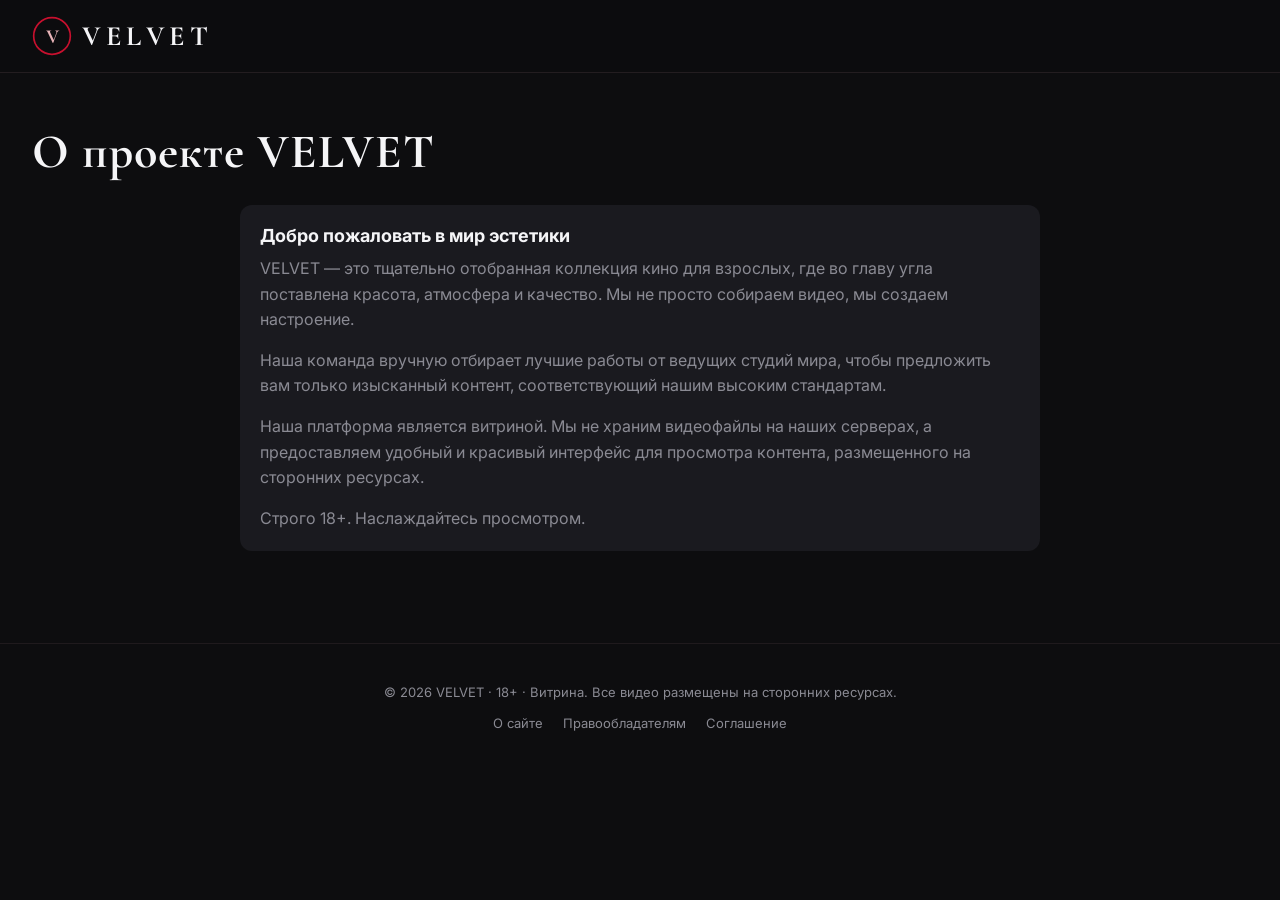
<file: about.html>
<!DOCTYPE html>
<html lang="ru">
<head>
  <meta charset="UTF-8">
  <meta name="viewport" content="width=device-width, initial-scale=1.0">
  <title>О сайте — VELVET</title>
  <link rel="preconnect" href="https://fonts.googleapis.com">
  <link href="https://fonts.googleapis.com/css2?family=Cormorant+Garamond:wght@600;700&family=Inter:wght@400;500;600&display=swap" rel="stylesheet">
  <link rel="stylesheet" href="style.css">
</head>
<body>
  <header class="header">
    <div class="header-left">
      <a href="index.html" class="logo">
        <svg class="logo-mark" viewBox="0 0 48 48" width="40" height="40">
          <circle cx="24" cy="24" r="22" fill="none" stroke="var(--accent)" stroke-width="2"/>
          <text x="24" y="32" text-anchor="middle" font-family="Cormorant Garamond, serif" font-size="24" font-weight="700" fill="var(--accent-2)">V</text>
        </svg>
        <span class="logo-text">VELVET</span>
      </a>
    </div>
  </header>

  <main class="page active" style="padding-top: 50px;">
    <h1 class="page-title">О проекте VELVET</h1>
    <div class="video-description-box" style="max-width: 800px; margin: 0 auto;">
      <h3>Добро пожаловать в мир эстетики</h3>
      <p style="margin-bottom: 15px;">VELVET — это тщательно отобранная коллекция кино для взрослых, где во главу угла поставлена красота, атмосфера и качество. Мы не просто собираем видео, мы создаем настроение.</p>
      <p style="margin-bottom: 15px;">Наша команда вручную отбирает лучшие работы от ведущих студий мира, чтобы предложить вам только изысканный контент, соответствующий нашим высоким стандартам.</p>
      <p style="margin-bottom: 15px;">Наша платформа является витриной. Мы не храним видеофайлы на наших серверах, а предоставляем удобный и красивый интерфейс для просмотра контента, размещенного на сторонних ресурсах.</p>
      <p>Строго 18+. Наслаждайтесь просмотром.</p>
    </div>
  </main>

  <footer class="footer">
    <p>© 2026 VELVET · 18+ · Витрина. Все видео размещены на сторонних ресурсах.</p>
    <div class="footer-links">
      <a href="about.html">О сайте</a>
      <a href="copyright.html">Правообладателям</a>
      <a href="terms.html">Соглашение</a>
    </div>
  </footer>
</body>
</html>
</file>
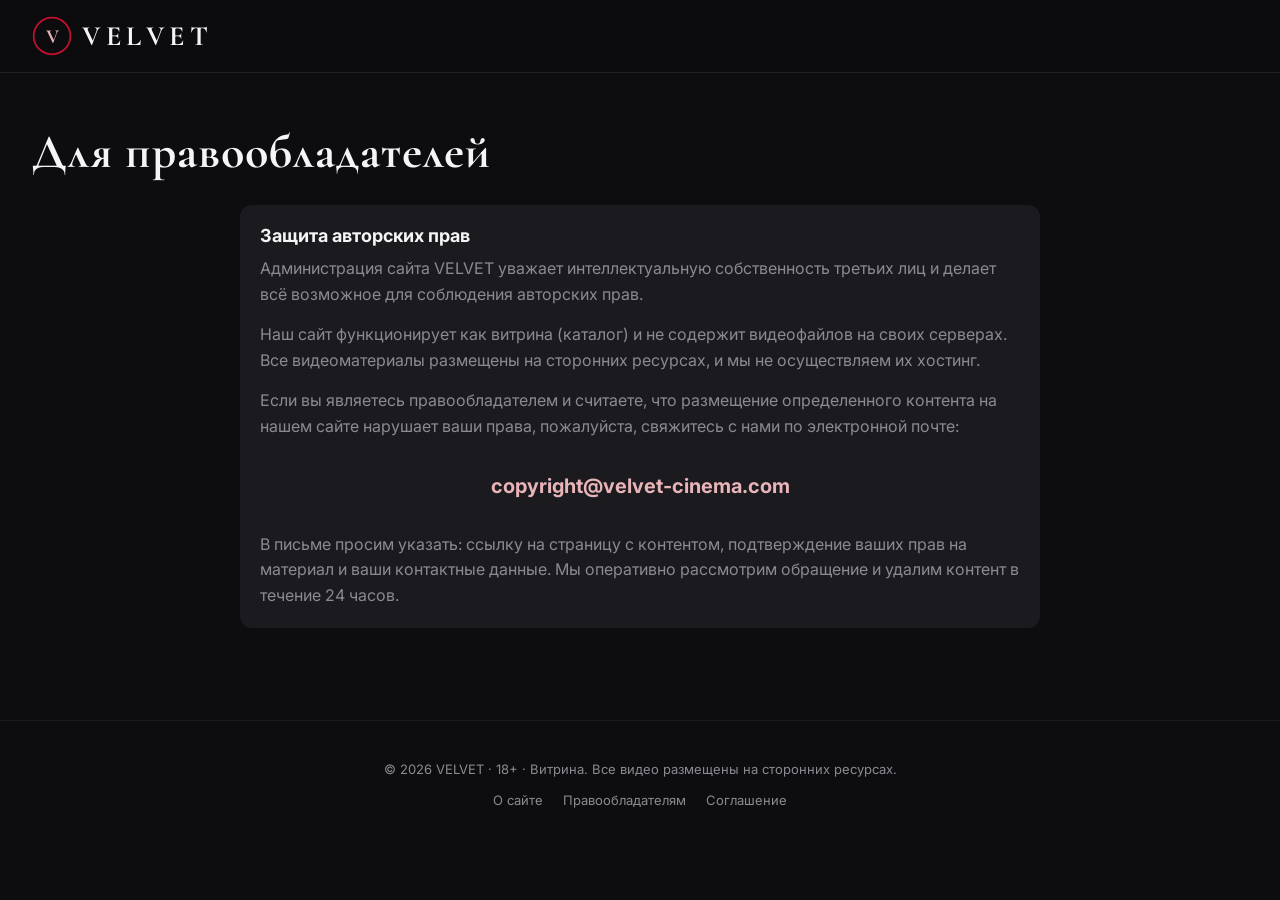
<file: copyright.html>
<!DOCTYPE html>
<html lang="ru">
<head>
  <meta charset="UTF-8">
  <meta name="viewport" content="width=device-width, initial-scale=1.0">
  <title>Правообладателям — VELVET</title>
  <link rel="preconnect" href="https://fonts.googleapis.com">
  <link href="https://fonts.googleapis.com/css2?family=Cormorant+Garamond:wght@600;700&family=Inter:wght@400;500;600&display=swap" rel="stylesheet">
  <link rel="stylesheet" href="style.css">
</head>
<body>
  <header class="header">
    <div class="header-left">
      <a href="index.html" class="logo">
        <svg class="logo-mark" viewBox="0 0 48 48" width="40" height="40">
          <circle cx="24" cy="24" r="22" fill="none" stroke="var(--accent)" stroke-width="2"/>
          <text x="24" y="32" text-anchor="middle" font-family="Cormorant Garamond, serif" font-size="24" font-weight="700" fill="var(--accent-2)">V</text>
        </svg>
        <span class="logo-text">VELVET</span>
      </a>
    </div>
  </header>

  <main class="page active" style="padding-top: 50px;">
    <h1 class="page-title">Для правообладателей</h1>
    <div class="video-description-box" style="max-width: 800px; margin: 0 auto;">
      <h3>Защита авторских прав</h3>
      <p style="margin-bottom: 15px;">Администрация сайта VELVET уважает интеллектуальную собственность третьих лиц и делает всё возможное для соблюдения авторских прав.</p>
      <p style="margin-bottom: 15px;">Наш сайт функционирует как витрина (каталог) и не содержит видеофайлов на своих серверах. Все видеоматериалы размещены на сторонних ресурсах, и мы не осуществляем их хостинг.</p>
      <p style="margin-bottom: 15px;">Если вы являетесь правообладателем и считаете, что размещение определенного контента на нашем сайте нарушает ваши права, пожалуйста, свяжитесь с нами по электронной почте:</p>
      <p style="font-size: 20px; color: var(--accent-2); font-weight: bold; text-align: center; margin: 30px 0;">
        copyright@velvet-cinema.com
      </p>
      <p>В письме просим указать: ссылку на страницу с контентом, подтверждение ваших прав на материал и ваши контактные данные. Мы оперативно рассмотрим обращение и удалим контент в течение 24 часов.</p>
    </div>
  </main>

  <footer class="footer">
    <p>© 2026 VELVET · 18+ · Витрина. Все видео размещены на сторонних ресурсах.</p>
    <div class="footer-links">
      <a href="about.html">О сайте</a>
      <a href="copyright.html">Правообладателям</a>
      <a href="terms.html">Соглашение</a>
    </div>
  </footer>
</body>
</html>
</file>
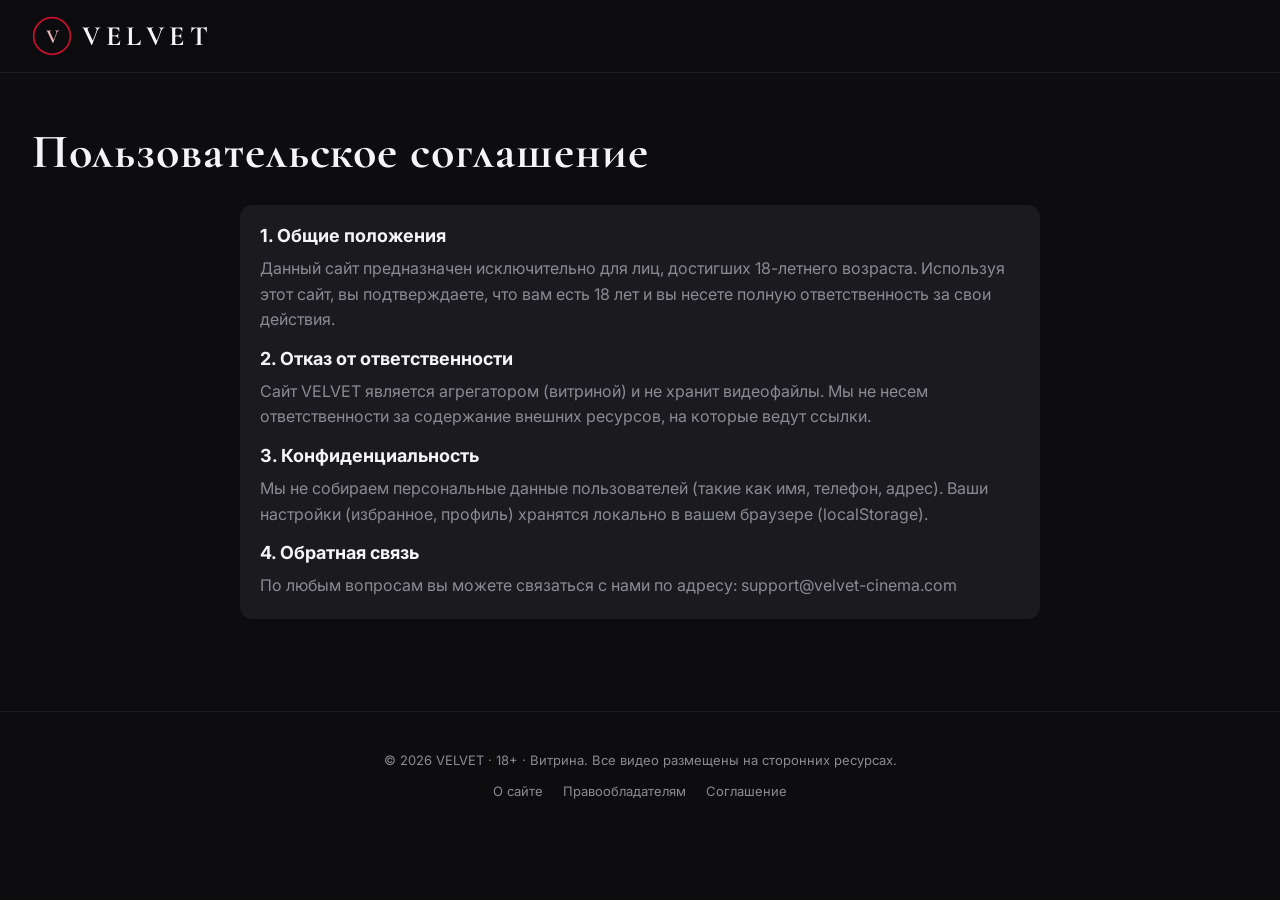
<file: terms.html>
<!DOCTYPE html>
<html lang="ru">
<head>
  <meta charset="UTF-8">
  <meta name="viewport" content="width=device-width, initial-scale=1.0">
  <title>Соглашение — VELVET</title>
  <link rel="preconnect" href="https://fonts.googleapis.com">
  <link href="https://fonts.googleapis.com/css2?family=Cormorant+Garamond:wght@600;700&family=Inter:wght@400;500;600&display=swap" rel="stylesheet">
  <link rel="stylesheet" href="style.css">
</head>
<body>
  <header class="header">
    <div class="header-left">
      <a href="index.html" class="logo">
        <svg class="logo-mark" viewBox="0 0 48 48" width="40" height="40">
          <circle cx="24" cy="24" r="22" fill="none" stroke="var(--accent)" stroke-width="2"/>
          <text x="24" y="32" text-anchor="middle" font-family="Cormorant Garamond, serif" font-size="24" font-weight="700" fill="var(--accent-2)">V</text>
        </svg>
        <span class="logo-text">VELVET</span>
      </a>
    </div>
  </header>

  <main class="page active" style="padding-top: 50px;">
    <h1 class="page-title">Пользовательское соглашение</h1>
    <div class="video-description-box" style="max-width: 800px; margin: 0 auto;">
      <h3>1. Общие положения</h3>
      <p style="margin-bottom: 15px;">Данный сайт предназначен исключительно для лиц, достигших 18-летнего возраста. Используя этот сайт, вы подтверждаете, что вам есть 18 лет и вы несете полную ответственность за свои действия.</p>
      
      <h3>2. Отказ от ответственности</h3>
      <p style="margin-bottom: 15px;">Сайт VELVET является агрегатором (витриной) и не хранит видеофайлы. Мы не несем ответственности за содержание внешних ресурсов, на которые ведут ссылки.</p>
      
      <h3>3. Конфиденциальность</h3>
      <p style="margin-bottom: 15px;">Мы не собираем персональные данные пользователей (такие как имя, телефон, адрес). Ваши настройки (избранное, профиль) хранятся локально в вашем браузере (localStorage).</p>
      
      <h3>4. Обратная связь</h3>
      <p>По любым вопросам вы можете связаться с нами по адресу: support@velvet-cinema.com</p>
    </div>
  </main>

  <footer class="footer">
    <p>© 2026 VELVET · 18+ · Витрина. Все видео размещены на сторонних ресурсах.</p>
    <div class="footer-links">
      <a href="about.html">О сайте</a>
      <a href="copyright.html">Правообладателям</a>
      <a href="terms.html">Соглашение</a>
    </div>
  </footer>
</body>
</html>
</file>
<file: style.css>
:root {
  --bg:       #0D0D0F;
  --surface:  #1A1A1F;
  --accent:   #C8102E;
  --accent-2: #E8B4B8;
  --text:     #F5F5F7;
  --muted:    #8A8A93;
}

* { margin: 0; padding: 0; box-sizing: border-box; }

body { background: var(--bg); color: var(--text); font-family: 'Inter', sans-serif; min-height: 100vh; }
h1, h2, .logo-text, .page-title { font-family: 'Cormorant Garamond', serif; letter-spacing: 0.02em; }

/* ---------- ШАПКА ---------- */
.header { display: flex; align-items: center; justify-content: space-between; padding: 16px 32px; background: rgba(13,13,15,0.95); backdrop-filter: blur(12px); position: sticky; top: 0; z-index: 100; border-bottom: 1px solid rgba(232,180,184,0.1); }
.header-left { display: flex; justify-content: flex-start; flex: 1; }
.header-right { display: flex; justify-content: flex-end; flex: 1; }
.logo { display: flex; align-items: center; gap: 10px; text-decoration: none; }
.logo-text { color: var(--text); font-size: 28px; font-weight: 700; letter-spacing: 0.2em; }
.nav { display: flex; gap: 24px; }
.nav a { color: var(--muted); text-decoration: none; font-size: 15px; transition: color .2s; display: flex; align-items: center; gap: 8px; }
.nav a:hover { color: var(--accent-2); }
.nav a svg { width: 20px; height: 20px; }
.badge { background: var(--accent); color: #fff; font-size: 11px; padding: 2px 7px; border-radius: 10px; margin-left: 4px; }

/* ---------- СТРАНИЦЫ ---------- */
.page { display: none; padding: 32px; max-width: 1280px; margin: 0 auto; }
.page.active { display: block; }
.page-title { font-size: 48px; margin-bottom: 24px; }

/* ---------- БАННЕР ---------- */
.hero-banner { position: relative; width: 100%; height: 400px; border-radius: 20px; overflow: hidden; margin-bottom: 30px; background: linear-gradient(to right, #1A1A1F, #2a1a1f, #1A1A1F); display: flex; align-items: center; justify-content: space-between; }
.banner-side { height: 100%; width: 25%; min-width: 200px; position: relative; overflow: hidden; background: #2a1a1f; }
.banner-side img { width: 100%; height: 100%; object-fit: cover; opacity: 0.8; transition: opacity .3s; }
.banner-side:hover img { opacity: 1; }
.banner-left { -webkit-mask-image: linear-gradient(to right, black 50%, transparent 100%); mask-image: linear-gradient(to right, black 50%, transparent 100%); }
.banner-right { -webkit-mask-image: linear-gradient(to left, black 50%, transparent 100%); mask-image: linear-gradient(to left, black 50%, transparent 100%); }
.hero-content { position: relative; z-index: 2; text-align: center; padding: 20px; flex: 1; }
.hero-content h1 { font-size: 72px; margin-bottom: 10px; text-shadow: 0 4px 20px rgba(0,0,0,0.8); letter-spacing: 0.2em; }
.hero-content p { font-size: 18px; color: var(--accent-2); margin-bottom: 24px; letter-spacing: 0.1em; text-shadow: 0 2px 10px rgba(0,0,0,0.8); }
.random-btn { background: var(--accent); border: none; color: #fff; padding: 14px 30px; border-radius: 999px; font-size: 16px; cursor: pointer; transition: all .3s; font-weight: 600; }
.random-btn:hover { background: #a00c24; transform: translateY(-2px); box-shadow: 0 8px 25px rgba(200,16,46,0.5); }

/* ---------- КАТЕГОРИИ И ПОИСК ---------- */
.controls-section { display: flex; flex-direction: column; align-items: center; gap: 16px; margin-bottom: 40px; }
.categories-btn { background: var(--surface); border: 1px solid rgba(232,180,184,0.3); color: var(--text); padding: 14px 40px; border-radius: 999px; font-size: 16px; cursor: pointer; transition: all .3s; display: flex; align-items: center; gap: 10px; font-weight: 500; }
.categories-btn:hover { background: var(--accent); border-color: var(--accent); box-shadow: 0 8px 25px rgba(200,16,46,0.3); transform: translateY(-2px); }
.search-wrap { width: 100%; max-width: 600px; }
.search-wrap input { background: var(--surface); border: 1px solid rgba(232,180,184,0.15); color: var(--text); padding: 16px 24px; border-radius: 999px; width: 100%; outline: none; transition: border-color .2s, box-shadow .2s; font-size: 16px; text-align: center; }
.search-wrap input:focus { border-color: var(--accent); box-shadow: 0 0 15px rgba(200,16,46,0.2); }

/* ---------- ПАНЕЛЬ СОРТИРОВКИ ---------- */
.sort-panel { display: flex; justify-content: space-between; align-items: center; margin-bottom: 24px; flex-wrap: wrap; gap: 16px; }
.sort-tabs { display: flex; gap: 10px; }
.sort-tab { background: transparent; border: none; color: var(--muted); font-size: 20px; font-weight: 600; cursor: pointer; padding: 8px 0; position: relative; font-family: 'Cormorant Garamond', serif; }
.sort-tab:hover { color: var(--text); }
.sort-tab.active { color: var(--text); }
.sort-tab.active::after { content: ''; position: absolute; bottom: 0; left: 0; width: 100%; height: 2px; background: var(--accent); }
.time-dropdown { position: relative; }
.dropdown-btn { background: var(--surface); border: 1px solid rgba(232,180,184,0.15); color: var(--text); padding: 10px 16px; border-radius: 10px; cursor: pointer; font-size: 14px; display: flex; align-items: center; gap: 8px; }
.dropdown-btn:hover { border-color: var(--accent-2); }
.dropdown-content { display: none; position: absolute; top: 100%; right: 0; margin-top: 8px; background: var(--surface); border: 1px solid rgba(232,180,184,0.15); border-radius: 10px; box-shadow: 0 10px 25px rgba(0,0,0,0.5); z-index: 50; min-width: 150px; overflow: hidden; }
.dropdown-content a { display: block; padding: 12px 16px; color: var(--muted); text-decoration: none; font-size: 14px; transition: background .2s; }
.dropdown-content a:hover { background: rgba(232,180,184,0.1); color: var(--text); }
.time-dropdown.open .dropdown-content { display: block; }

/* ---------- КАТАЛОГ ---------- */
.grid { display: grid; grid-template-columns: repeat(auto-fill, minmax(300px, 1fr)); gap: 20px; }
.card { background: var(--surface); border-radius: 14px; overflow: hidden; cursor: pointer; transition: transform .2s, box-shadow .2s; display: flex; flex-direction: column; }
.card:hover { transform: translateY(-4px); box-shadow: 0 12px 30px rgba(200,16,46,0.25); }
.card-cover { width: 100%; aspect-ratio: 16/9; background: linear-gradient(135deg, #2a1a1f, #1a0f13); display: flex; align-items: center; justify-content: center; color: var(--muted); font-size: 14px; position: relative; overflow: hidden; }
.card-cover img { width: 100%; height: 100%; object-fit: cover; transition: transform .3s; }
.card:hover .card-cover img { transform: scale(1.05); }
.card-body { padding: 16px; flex: 1; display: flex; flex-direction: column; }
.card-title { font-size: 18px; font-weight: 600; margin-bottom: 4px; }
.card-cat { font-size: 13px; color: var(--accent-2); margin-bottom: 8px; }
.card-meta { font-size: 12px; color: var(--muted); margin-bottom: 12px; display: flex; gap: 10px; }
.card-actions { display: flex; gap: 8px; margin-top: auto; }
.action-btn { background: var(--bg); border: 1px solid rgba(232,180,184,0.1); color: var(--muted); padding: 8px 12px; border-radius: 8px; cursor: pointer; font-size: 13px; transition: all .2s; display: flex; align-items: center; gap: 6px; }
.action-btn:hover { background: rgba(232,180,184,0.1); color: var(--text); }
.action-btn.active-like { color: #4ade80; border-color: #4ade80; }
.action-btn.active-dislike { color: var(--accent); border-color: var(--accent); }
.action-btn.active-fav { color: var(--accent-2); border-color: var(--accent-2); }
.fav-btn-float { position: absolute; top: 10px; right: 10px; background: rgba(13,13,15,0.7); border: none; width: 36px; height: 36px; border-radius: 50%; cursor: pointer; font-size: 16px; display: flex; align-items: center; justify-content: center; transition: background .2s; z-index: 2; }
.fav-btn-float:hover { background: var(--accent); }
.duration-badge { position: absolute; bottom: 8px; right: 8px; background: rgba(0,0,0,0.8); color: #fff; padding: 2px 6px; border-radius: 4px; font-size: 12px; font-weight: 600; z-index: 2; }
.empty { text-align: center; color: var(--muted); padding: 40px; font-size: 16px; }

/* ---------- МОДАЛЬНОЕ ОКНО КАТЕГОРИЙ ---------- */
.modal { display: none; position: fixed; top: 0; left: 0; width: 100%; height: 100%; background: rgba(0,0,0,0.85); backdrop-filter: blur(5px); z-index: 1000; align-items: center; justify-content: center; padding: 20px; }
.modal.active { display: flex; }
.categories-modal-content { background: var(--surface); border-radius: 16px; width: 100%; max-width: 900px; position: relative; max-height: 90vh; overflow-y: auto; padding: 30px; }
.modal-close { position: absolute; top: 20px; right: 20px; background: rgba(0,0,0,0.5); color: #fff; border: none; width: 36px; height: 36px; border-radius: 50%; cursor: pointer; z-index: 10; font-size: 16px; }
.modal-close:hover { background: var(--accent); }
.modal-title { font-size: 32px; margin-bottom: 24px; font-family: 'Cormorant Garamond', serif; }
.cat-grid-modal { display: grid; grid-template-columns: repeat(auto-fill, minmax(200px, 1fr)); gap: 20px; }
.cat-card { height: 140px; border-radius: 12px; display: flex; align-items: center; justify-content: center; font-size: 20px; font-weight: 600; color: #fff; cursor: pointer; transition: transform .2s, filter .2s; text-shadow: 0 2px 4px rgba(0,0,0,0.5); position: relative; overflow: hidden; background-size: cover; background-position: center; }
.cat-card:hover { transform: scale(1.05); filter: brightness(1.2); }
.cat-card::after { content: ''; position: absolute; inset: 0; background: rgba(0,0,0,0.4); }
.cat-card span { position: relative; z-index: 2; }
.cat-bg-Романтика { background: linear-gradient(135deg, #ff416c, #ff4b2b); }
.cat-bg-Драма { background: linear-gradient(135deg, #3a1c71, #d76d77); }
.cat-bg-Классика { background: linear-gradient(135deg, #000000, #434343); }
.cat-bg-Триллер { background: linear-gradient(135deg, #1e130c, #9a8478); }

/* ---------- СТРАНИЦА ВИДЕО ---------- */
.back-btn { background: transparent; border: none; color: var(--muted); font-size: 16px; cursor: pointer; margin-bottom: 20px; padding: 0; }
.back-btn:hover { color: var(--text); }
.video-layout { display: grid; grid-template-columns: 1fr 300px; gap: 30px; }
@media (max-width: 900px) { .video-layout { grid-template-columns: 1fr; } }
.video-title { font-size: 36px; margin-bottom: 8px; }
.video-meta { display: flex; justify-content: space-between; align-items: center; flex-wrap: wrap; gap: 16px; padding-bottom: 20px; border-bottom: 1px solid rgba(232,180,184,0.1); margin-bottom: 20px; }
.studio-info { display: flex; align-items: center; gap: 12px; }
.studio-avatar { width: 44px; height: 44px; border-radius: 50%; background: var(--accent); display: flex; align-items: center; justify-content: center; font-size: 20px; font-weight: 700; }
.studio-name { font-weight: 600; font-size: 16px; }
.video-views { font-size: 12px; color: var(--muted); }
.video-actions { display: flex; gap: 10px; }
.video-description-box { background: var(--surface); padding: 20px; border-radius: 12px; margin-bottom: 30px; }
.video-description-box h3 { font-size: 18px; margin-bottom: 10px; }
.video-description-box p { color: var(--muted); line-height: 1.6; }
.video-sidebar h3 { font-size: 20px; margin-bottom: 16px; border-bottom: 1px solid rgba(232,180,184,0.1); padding-bottom: 10px; }
.actors-sidebar { list-style: none; display: flex; flex-direction: column; gap: 12px; }
.actors-sidebar li { display: flex; align-items: center; gap: 12px; background: var(--surface); padding: 12px; border-radius: 10px; font-size: 14px; }
.actors-sidebar li::before { content: '👤'; font-size: 18px; }

/* ---------- КОММЕНТАРИИ ---------- */
.comments-section { margin-top: 30px; }
.comments-section h3 { font-size: 20px; margin-bottom: 16px; }
.comment-input-wrap { display: flex; gap: 10px; margin-bottom: 20px; }
.comment-input-wrap input { flex: 1; background: var(--surface); border: 1px solid rgba(232,180,184,0.15); color: var(--text); padding: 12px 16px; border-radius: 10px; outline: none; }
.comment-input-wrap input:focus { border-color: var(--accent); }
.comments-list { display: flex; flex-direction: column; gap: 16px; }
.comment-item { display: flex; gap: 12px; }
.comment-avatar { width: 40px; height: 40px; border-radius: 50%; background: var(--accent-2); color: var(--bg); display: flex; align-items: center; justify-content: center; font-weight: 700; font-size: 16px; flex-shrink: 0; }
.comment-body { flex: 1; }
.comment-author { font-weight: 600; font-size: 14px; margin-bottom: 2px; }
.comment-text { font-size: 14px; color: var(--text); line-height: 1.5; }
.comment-date { font-size: 12px; color: var(--muted); margin-top: 4px; }
.similar-videos { margin-top: 50px; padding-top: 30px; border-top: 1px solid rgba(232,180,184,0.1); }

/* ---------- ПРОФИЛЬ ---------- */
.profile-card { background: var(--surface); border-radius: 16px; padding: 24px; display: flex; align-items: center; gap: 20px; margin-bottom: 24px; flex-wrap: wrap; }
.avatar { width: 70px; height: 70px; border-radius: 50%; background: var(--accent); display: flex; align-items: center; justify-content: center; font-size: 28px; font-weight: 700; font-family: 'Cormorant Garamond', serif; }
.profile-card input, .actor-input input { flex: 1; min-width: 180px; background: var(--bg); border: 1px solid rgba(232,180,184,0.15); color: var(--text); padding: 12px 16px; border-radius: 10px; outline: none; }
.profile-card input:focus, .actor-input input:focus { border-color: var(--accent); }
button { background: var(--accent); color: #fff; border: none; padding: 12px 20px; border-radius: 10px; cursor: pointer; font-size: 14px; font-weight: 600; transition: opacity .2s; }
button:hover { opacity: 0.85; }
.profile-block { background: var(--surface); border-radius: 16px; padding: 24px; margin-bottom: 24px; }
.profile-block h2 { font-size: 24px; margin-bottom: 16px; }
.actor-input { display: flex; gap: 10px; margin-bottom: 16px; flex-wrap: wrap; }
.actors-list { list-style: none; display: flex; flex-wrap: wrap; gap: 8px; }
.actors-list li { background: rgba(232,180,184,0.12); color: var(--accent-2); padding: 8px 14px; border-radius: 999px; font-size: 14px; display: flex; align-items: center; gap: 8px; }
.actors-list li span { cursor: pointer; opacity: 0.6; }
.actors-list li span:hover { opacity: 1; color: var(--accent); }

/* ---------- ПОДВАЛ ---------- */
.footer { text-align: center; padding: 40px 20px; color: var(--muted); font-size: 13px; border-top: 1px solid rgba(232,180,184,0.08); margin-top: 60px; }
.footer-links { margin-top: 15px; display: flex; justify-content: center; gap: 20px; flex-wrap: wrap; }
.footer-links a { color: var(--muted); text-decoration: none; transition: color 0.2s; }
.footer-links a:hover { color: var(--accent-2); }

/* ---------- КАСТОМНЫЙ ВИДЕОПЛЕЕР ---------- */
.custom-player { position: relative; width: 100%; aspect-ratio: 16/9; background: #000; border-radius: 16px; overflow: hidden; margin-bottom: 20px; border: 1px solid rgba(232,180,184,0.1); box-shadow: 0 10px 30px rgba(0,0,0,0.5); }
.custom-player video { width: 100%; height: 100%; object-fit: contain; display: block; }
.center-play-btn { position: absolute; top: 50%; left: 50%; transform: translate(-50%, -50%); width: 80px; height: 80px; background: rgba(200,16,46,0.8); color: #fff; border-radius: 50%; display: flex; align-items: center; justify-content: center; font-size: 32px; cursor: pointer; transition: all .3s; z-index: 10; padding-left: 5px; }
.center-play-btn:hover { background: var(--accent); transform: translate(-50%, -50%) scale(1.1); }
.center-play-btn.hidden { opacity: 0; pointer-events: none; }
.player-controls { position: absolute; bottom: 0; left: 0; width: 100%; background: linear-gradient(to top, rgba(13,13,15,0.95), transparent); padding: 40px 20px 15px; opacity: 0; transition: opacity .3s; z-index: 20; }
.custom-player:hover .player-controls, .custom-player.show-controls .player-controls { opacity: 1; }
.progress-bar-wrap { width: 100%; padding: 10px 0; cursor: pointer; margin-bottom: 5px; }
.progress-bg { width: 100%; height: 5px; background: rgba(255,255,255,0.2); border-radius: 5px; position: relative; transition: height .2s; }
.progress-bar-wrap:hover .progress-bg { height: 8px; }
.progress-fill { height: 100%; background: var(--accent); width: 0%; border-radius: 5px; position: relative; }
.progress-fill::after { content: ''; position: absolute; right: -6px; top: 50%; transform: translateY(-50%); width: 12px; height: 12px; background: #fff; border-radius: 50%; opacity: 0; transition: opacity .2s; }
.progress-bar-wrap:hover .progress-fill::after { opacity: 1; }
.controls-row { display: flex; justify-content: space-between; align-items: center; }
.controls-left, .controls-right { display: flex; align-items: center; gap: 15px; }
.control-btn { background: transparent; border: none; color: #fff; font-size: 16px; cursor: pointer; padding: 5px; transition: color .2s, transform .1s; display: flex; align-items: center; justify-content: center; }
.control-btn:hover { color: var(--accent-2); }
.control-btn:active { transform: scale(0.9); }
.time-display { font-size: 13px; color: #fff; font-family: monospace; margin-left: 10px; }
.volume-wrap { display: flex; align-items: center; gap: 5px; }
#volumeSlider { width: 80px; cursor: pointer; accent-color: var(--accent); height: 4px; }

/* ========================================================= */
/* ---------- ЭКРАН 18+ (ВОЗРАСТНОЙ БАРЬЕР) ---------- */
/* ========================================================= */
.age-gate {
  position: fixed;
  top: 0; left: 0; width: 100%; height: 100%;
  background: rgba(13,13,15,0.98);
  backdrop-filter: blur(15px);
  z-index: 9999;
  display: flex;
  align-items: center;
  justify-content: center;
  text-align: center;
}
.age-gate.hidden { display: none; }
.age-gate-content {
  max-width: 500px;
  padding: 40px;
  background: var(--surface);
  border-radius: 20px;
  border: 1px solid rgba(232,180,184,0.2);
  box-shadow: 0 20px 50px rgba(0,0,0,0.8);
}
.age-title { font-size: 64px; margin-bottom: 10px; color: var(--accent); letter-spacing: 0.2em; }
.age-subtitle { font-size: 18px; color: var(--text); margin-bottom: 30px; }
.age-buttons { display: flex; gap: 15px; justify-content: center; }
.age-btn-yes { background: var(--accent); color: #fff; padding: 15px 30px; border-radius: 999px; font-size: 16px; font-weight: 600; border: none; cursor: pointer; transition: all .3s; }
.age-btn-yes:hover { background: #a00c24; transform: translateY(-2px); box-shadow: 0 8px 20px rgba(200,16,46,0.5); }
.age-btn-no { background: transparent; color: var(--muted); border: 1px solid rgba(232,180,184,0.2); padding: 15px 30px; border-radius: 999px; font-size: 16px; cursor: pointer; transition: all .3s; }
.age-btn-no:hover { border-color: var(--text); color: var(--text); }

@media (max-width: 1000px) {
  .header { padding: 12px 16px; }
  .nav { gap: 15px; font-size: 14px; flex-wrap: wrap; justify-content: center; }
  .banner-side { display: none; } 
  .hero-banner { height: 300px; justify-content: center; }
  .hero-content h1 { font-size: 48px; }
  .grid { grid-template-columns: 1fr; }
  .sort-panel { flex-direction: column; align-items: flex-start; }
  .sort-tab { font-size: 18px; }
  .video-actions { width: 100%; justify-content: space-between; }
  .comment-input-wrap { flex-direction: column; }
  .cat-grid-modal { grid-template-columns: 1fr 1fr; }
  .player-controls { opacity: 1; background: linear-gradient(to top, rgba(13,13,15,1), transparent); }
  .center-play-btn { width: 60px; height: 60px; font-size: 24px; }
  .control-btn { font-size: 14px; }
  #volumeSlider { width: 50px; }
  .age-buttons { flex-direction: column; }
}
</file>
